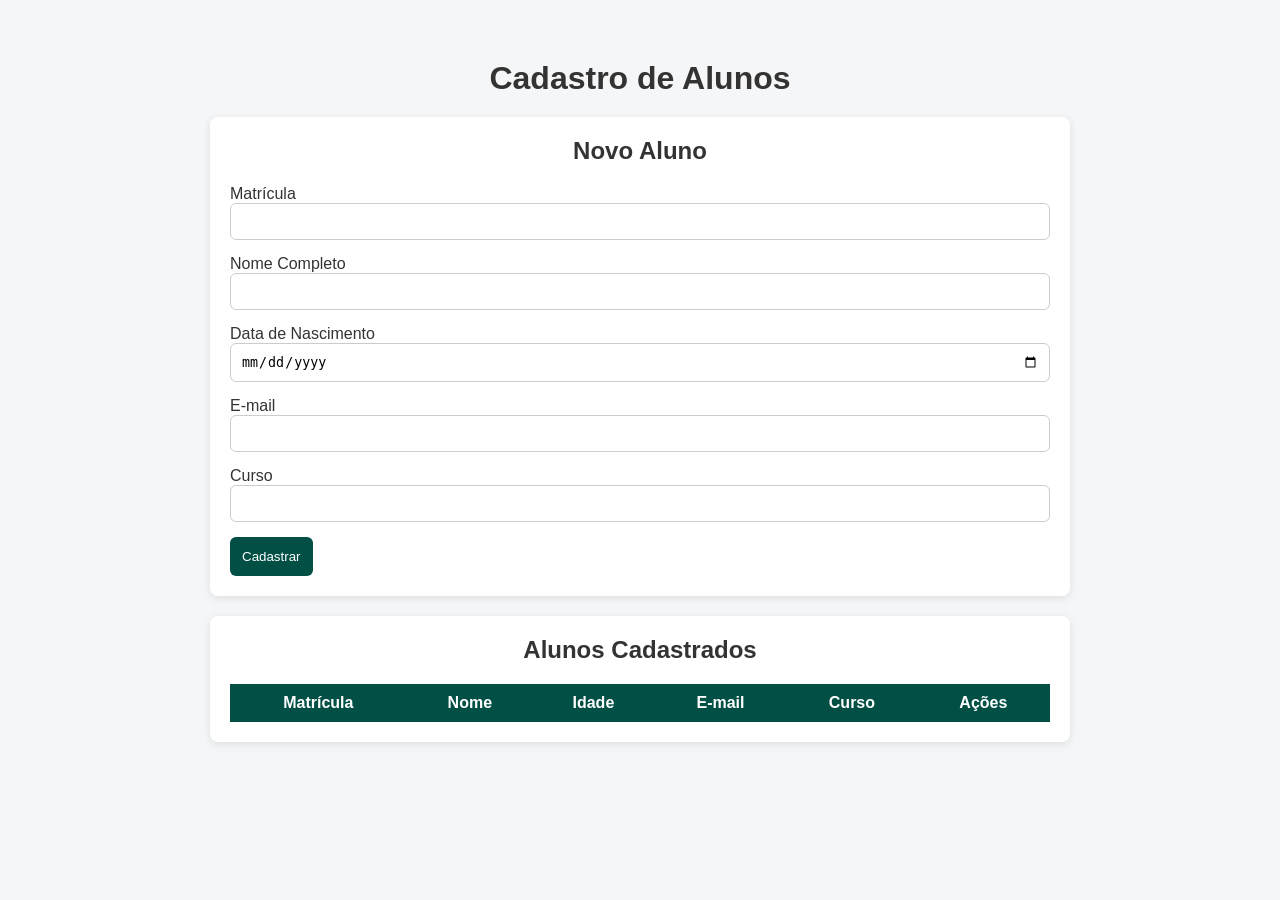
<file: index.html>
<!DOCTYPE html>
<html lang="pt-br">
<head>
    <meta charset="UTF-8">
    <meta http-equiv="refresh" content="0; url=html/cadastro.html">
    <title>Redirecionando...</title>
</head>
<body>
    
</body>
</html>
</file>
<file: css/index.css>
* {
    margin: 0;
    padding: 0;
    box-sizing: border-box;
}

body {
    font-family: Arial, sans-serif;
    background: #f4f6f8;
    color: #333;
}

.container {
    max-width: 900px;
    margin: 40px auto;
    padding: 20px;
}

h1, h2 {
    margin-bottom: 20px;
    text-align: center;
}

.form-section,
.list-section {
    background: #fff;
    padding: 20px;
    border-radius: 8px;
    margin-bottom: 20px;
    box-shadow: 0 2px 8px rgba(0,0,0,0.1);
}

.form-group {
    display: flex;
    flex-direction: column;
    margin-bottom: 15px;
}

input {
    padding: 10px;
    border: 1px solid #ccc;
    border-radius: 6px;
}

button {
    padding: 12px;
    border: none;
    background: #025045;
    color: #fff;
    border-radius: 6px;
    cursor: pointer;
}

button:hover {
    background: #187e70;
}

table {
    width: 100%;
    border-collapse: collapse;
}

thead {
    background: #025045;
    color: #fff;
}

th, td {
    padding: 10px;
}

@media (max-width: 768px) {
    table, thead, tbody, tr, td {
        display: block;
    }

    thead {
        display: none;
    }

    tr {
        margin-bottom: 10px;
        padding: 10px;
        background: #fff;
        border-radius: 6px;
    }

    td {
        display: flex;
        justify-content: space-between;
    }
}
</file>
<file: css/cadastro.css>
* {
    margin: 0;
    padding: 0;
    box-sizing: border-box;
}

body {
    font-family: Arial, sans-serif;
    background: #f4f6f8;
    color: #333;
}

.container {
    max-width: 900px;
    margin: 40px auto;
    padding: 20px;
}

h1, h2 {
    margin-bottom: 20px;
    text-align: center;
}

.form-section,
.list-section {
    background: #fff;
    padding: 20px;
    border-radius: 8px;
    margin-bottom: 20px;
    box-shadow: 0 2px 8px rgba(0,0,0,0.1);
}

.form-group {
    display: flex;
    flex-direction: column;
    margin-bottom: 15px;
}

input {
    padding: 10px;
    border: 1px solid #ccc;
    border-radius: 6px;
}

button {
    padding: 12px;
    border: none;
    background: #025045;
    color: #fff;
    border-radius: 6px;
    cursor: pointer;
}

button:hover {
    background: #187e70;
}

table {
    width: 100%;
    border-collapse: collapse;
}

thead {
    background: #025045;
    color: #fff;
}

th, td {
    padding: 10px;
}

@media (max-width: 768px) {
    table, thead, tbody, tr, td {
        display: block;
    }

    thead {
        display: none;
    }

    tr {
        margin-bottom: 10px;
        padding: 10px;
        background: #fff;
        border-radius: 6px;
    }

    td {
        display: flex;
        justify-content: space-between;
    }
}
</file>
